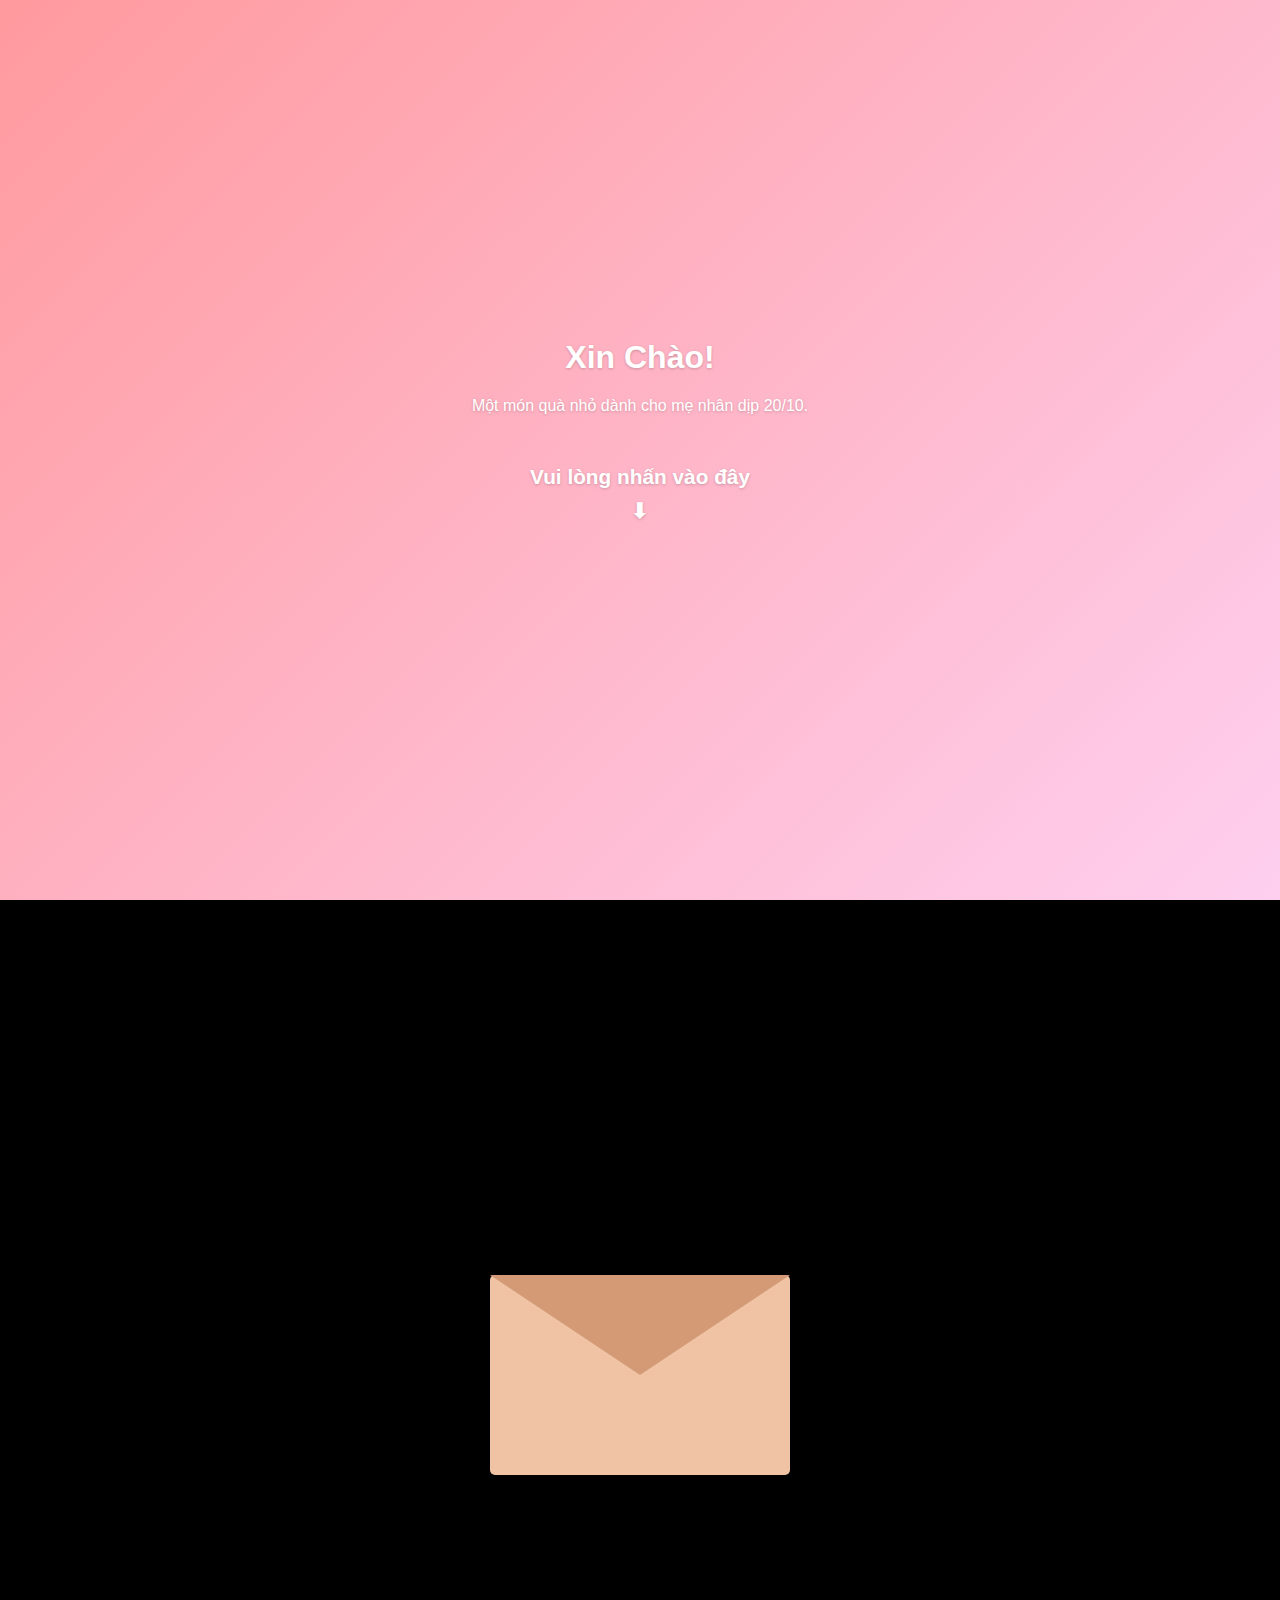
<file: Timmmm/index.html>
<!DOCTYPE html>
<html lang="vi">
<head>
    <meta charset="UTF-8">
    <meta name="viewport" content="width=device-width, initial-scale=1.0">
    <title>Chúc Mừng 20/10 Đặc Biệt</title>
    <link rel="stylesheet" href="hahaa.css"> 
</head>
<body>

    <div id="main-content"> 
        
        <section id="cover" class="screen">
            <div class="intro-content">
                <h1>Xin Chào!</h1>
                <p>Một món quà nhỏ dành cho mẹ nhân dịp 20/10.</p>
                <div class="scroll-down-arrow" onclick="scrollToNext()">
                    <span>Vui lòng nhấn vào đây</span>
                    <span class="down-arrow-icon">&#x2B07;</span> 
                </div>
            </div>
        </section>

        <section id="message-area" class="screen">
            
            <div id="envelope-wrapper">
                
                <div class="letter-paper" id="fixed-letter">
                    <div class="letter-content">
                        <h2>Chúc Mừng 20/10!</h2>
                        <p class="greeting-text">Chúc mừng Mẹ nhân ngày 20/10. Con chúc Mẹ luôn thật khỏe mạnh, vui vẻ, và hạnh phúc. Mẹ là người phụ nữ tuyệt vời nhất trên đời!.</p>
                        <p class="greeting-text">Mọi điều tốt đẹp nhất sẽ đến với mẹ!</p>
                        <div class="signature">
                            Trân trọng,<br>
                            VietHoang
                        </div>
                    </div>
                </div>
                
                <div class="envelope-scene" id="envelope-scene" onclick="openAndRevealMessage()"> 
                    <div class="envelope-outer">
                        <div class="envelope-flap"></div>
                        <div class="envelope-back"></div> 
                    </div>
                </div>
            </div>

        </section>
    </div>
    
    <div id="heart-container"></div> 

    <script src="huhu.js"></script>
</body>
</html>
</file>
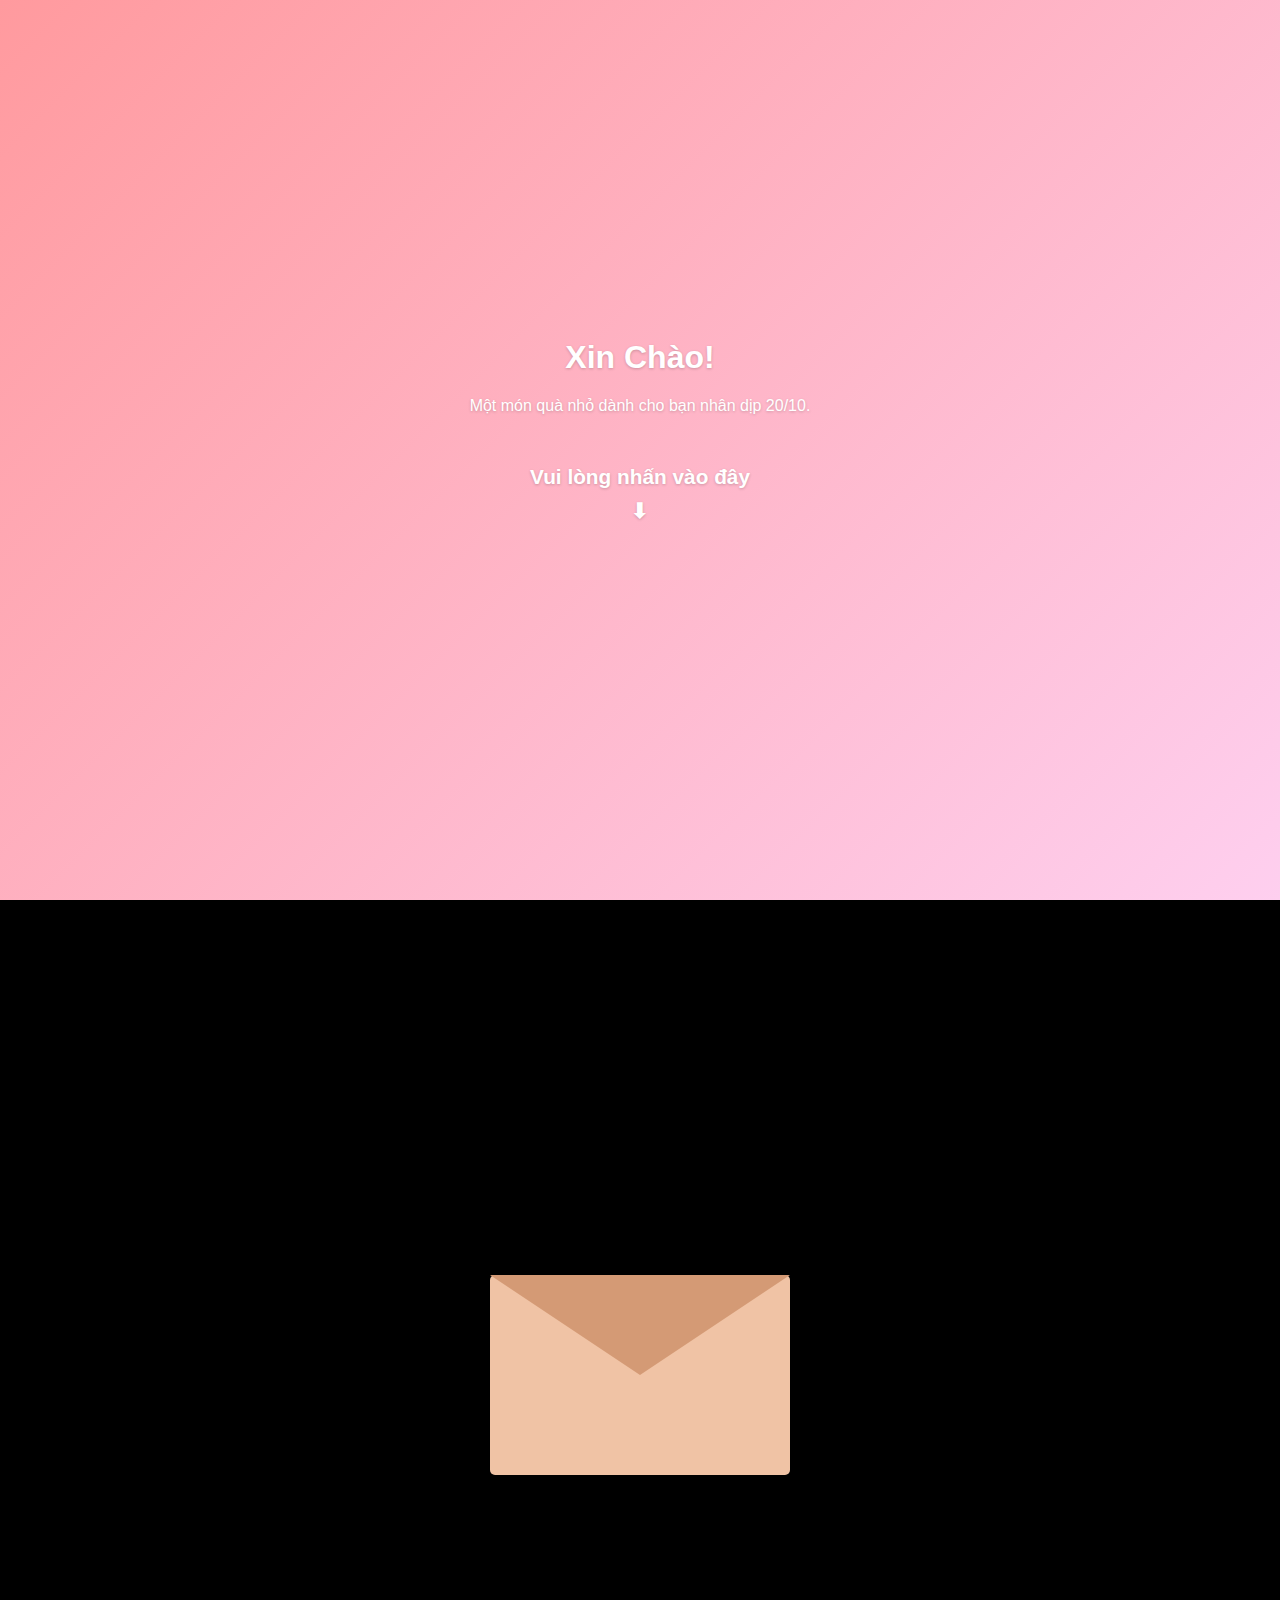
<file: Timmmm/hihih.html>
<!DOCTYPE html>
<html lang="vi">
<head>
    <meta charset="UTF-8">
    <meta name="viewport" content="width=device-width, initial-scale=1.0">
    <title>Chúc Mừng 20/10 Đặc Biệt</title>
    <link rel="stylesheet" href="hahaa.css"> 
</head>
<body>

    <div id="main-content"> 
        
        <section id="cover" class="screen">
            <div class="intro-content">
                <h1>Xin Chào!</h1>
                <p>Một món quà nhỏ dành cho bạn nhân dịp 20/10.</p>
                <div class="scroll-down-arrow" onclick="scrollToNext()">
                    <span>Vui lòng nhấn vào đây</span>
                    <span class="down-arrow-icon">&#x2B07;</span> 
                </div>
            </div>
        </section>

        <section id="message-area" class="screen">
            
            <div id="envelope-wrapper">
                
                <div class="letter-paper" id="fixed-letter">
                    <div class="letter-content">
                        <h2>Chúc Mừng 20/10!</h2>
                        <p class="greeting-text">Nhân dịp Ngày Phụ Nữ Việt Nam, chúc bạn luôn xinh đẹp, khỏe mạnh, thành công, và rạng rỡ như đóa hoa đẹp nhất.</p>
                        <p class="greeting-text">Mọi điều tốt đẹp nhất sẽ đến với bạn!</p>
                        <div class="signature">
                            Trân trọng,<br>
                            [Tên Người Gửi]
                        </div>
                    </div>
                </div>
                
                <div class="envelope-scene" id="envelope-scene" onclick="openAndRevealMessage()"> 
                    <div class="envelope-outer">
                        <div class="envelope-flap"></div>
                        <div class="envelope-back"></div> 
                    </div>
                </div>
            </div>

        </section>
    </div>
    
    <div id="heart-container"></div> 

    <script src="huhu.js"></script>
</body>
</html>
</file>
<file: Timmmm/hahaa.css>
/* --- PHẦN CHUNG VÀ CHUYỂN CẢNH --- */
body { margin: 0; font-family: Arial, sans-serif; background-color: #f7f7f7; overflow-y: hidden; }
#main-content { position: relative; transition: transform 1.5s cubic-bezier(0.5, 0, 0.5, 1); }
.screen { height: 100vh; width: 100vw; display: flex; justify-content: center; align-items: center; flex-direction: column; position: relative; }
#cover { background: linear-gradient(135deg, #ff9a9e 0%, #fecfef 100%); color: white; text-shadow: 0 1px 3px rgba(0, 0, 0, 0.2); }

/* NỀN ĐEN VÀ OVERFLOW CHO SAO BĂNG (TRANG 2) */
#message-area { background-color: #000; position: absolute; top: 100vh; left: 0; overflow: hidden; } 

/* --- TRÁI TIM BAY LÊN --- */
#heart-container { position: fixed; bottom: 0; width: 100%; height: 100%; pointer-events: none; z-index: 1; }
.heart { 
    position: absolute; color: #ff6f91; font-size: 28px; 
    opacity: 0; animation: flyUp 5s ease-out forwards; 
    transform: translateX(-50%); bottom: 0; 
    z-index: 50; 
}
@keyframes flyUp {
    0% { opacity: 1; transform: translate(-50%, 0) scale(1); }
    50% { opacity: 1; transform: translate(-50%, -50vh) scale(1.2) rotate(5deg); }
    100% { opacity: 0; transform: translate(-50%, -100vh) scale(1.5); }
}

/* --- MŨI TÊN CHUYỂN CẢNH --- */
.intro-content { text-align: center; padding-bottom: 50px; }
.scroll-down-arrow { margin-top: 50px; cursor: pointer; transition: opacity 0.3s ease; display: block; }
.scroll-down-arrow span { font-size: 1.3em; font-weight: bold; display: block; margin-bottom: 10px; }
.down-arrow-icon { display: block; font-size: 40px; margin: 10px auto 0; animation: bounce 1.5s infinite; }
@keyframes bounce { 0%, 20%, 50%, 80%, 100% { transform: translateY(0); } 40% { transform: translateY(-15px); } 60% { transform: translateY(-7px); } }


/* --- PHONG BÌ VÀ THƯ --- */
#envelope-wrapper { position: relative; width: 300px; height: 200px; margin-top: 50px; }
.envelope-scene {
    position: absolute; top: 0; left: 0; right: 0; bottom: 0; width: 300px; height: 200px; 
    cursor: pointer; perspective: 1000px; z-index: 10;
    transition: transform 1.2s ease-out 0.3s, opacity 1.2s ease-out 0.3s;
}
.envelope-outer {
    position: absolute; width: 100%; height: 100%; background-color: transparent; 
    border-radius: 5px; box-shadow: 0 5px 20px rgba(0, 0, 0, 0.2);
    transform-style: preserve-3d; transition: transform 1s ease; z-index: 2;
}
.envelope-back { position: absolute; width: 100%; height: 100%; background-color: #f0c3a5; border-radius: 5px; z-index: 1; }
.envelope-flap {
    position: absolute; top: 0; left: 0; width: 100%; height: 100%; background-color: #d49a75; 
    transform-origin: top; transition: transform 0.8s ease-in-out; z-index: 3;
    clip-path: polygon(0 0, 100% 0, 50% 50%); 
}

/* Tờ giấy (LETTER-PAPER) */
#fixed-letter {
    position: absolute; width: 300px; height: 400px; top: -100px; left: 0;
    background-color: white; border-radius: 3px; box-shadow: 0 10px 30px rgba(0,0,0,0.2);
    z-index: 5; padding: 20px; box-sizing: border-box; overflow: hidden;
    border: 1px dashed #ccc; background-image: linear-gradient(to bottom, #eee 1px, transparent 1px);
    background-size: 100% 20px;
    
    transform: translateY(200px) scaleY(0.5); 
    opacity: 0;
    transition: transform 1.2s cubic-bezier(0.2, 0.8, 0.2, 1) 0.3s, opacity 0.1s ease-in 0.3s;
}

/* Nội dung lời chúc (Màu chữ ký xám nhạt) */
.letter-content { opacity: 0; transition: opacity 0.8s ease 1s; }
.letter-content h2 { color: #ffd700; margin-bottom: 15px; text-shadow: 0 0 10px rgba(255, 215, 0, 0.5);}
.letter-content .greeting-text { color: #000; font-size: 1.1em; line-height: 1.6; margin-bottom: 10px;}
.letter-content .signature { 
    color: #cccccc; /* Xám nhạt */
    margin-top: 30px; font-style: italic; text-align: right; 
    font-weight: normal; 
}

/* --- KÍCH HOẠT HIỆU ỨNG MỞ THƯ --- */
.envelope-scene.opened .envelope-flap { transform: rotateX(180deg); }
#envelope-scene.opened { transform: translateY(400px); opacity: 0; }
#fixed-letter.opened { transform: translateY(0) scaleY(1); opacity: 1; }
#fixed-letter.opened .letter-content { opacity: 1; transition-delay: 1.5s; }


/* --- CSS CHO HIỆU ỨNG SAO BĂNG (TRANG 2) --- */
.star {
    position: absolute;
    width: 4px; height: 4px;
    background-color: white;
    border-radius: 50%;
    box-shadow: 0 0 5px white;
    opacity: 0;
    z-index: 15;
    /* Dùng biến CSS để nhận thời gian bay ngẫu nhiên từ JS */
    animation: fadeIn 0.1s ease-in forwards, shoot var(--duration) linear 0.1s forwards; 
}
.star::before {
    content: '';
    position: absolute; width: 200px; height: 1px;
    background: linear-gradient(to right, rgba(255, 255, 255, 0.8), transparent);
    transform: rotateZ(-45deg) translate(-100%, 0); 
    transform-origin: 100% 50%;
}
@keyframes shoot {
    0% { transform: translate(0, 0); opacity: 1; }
    100% { transform: translate(100vw, 100vh); opacity: 0; } 
}
@keyframes fadeIn {
    0% { opacity: 0; }
    10% { opacity: 1; }
    100% { opacity: 1; }

}
</file>
